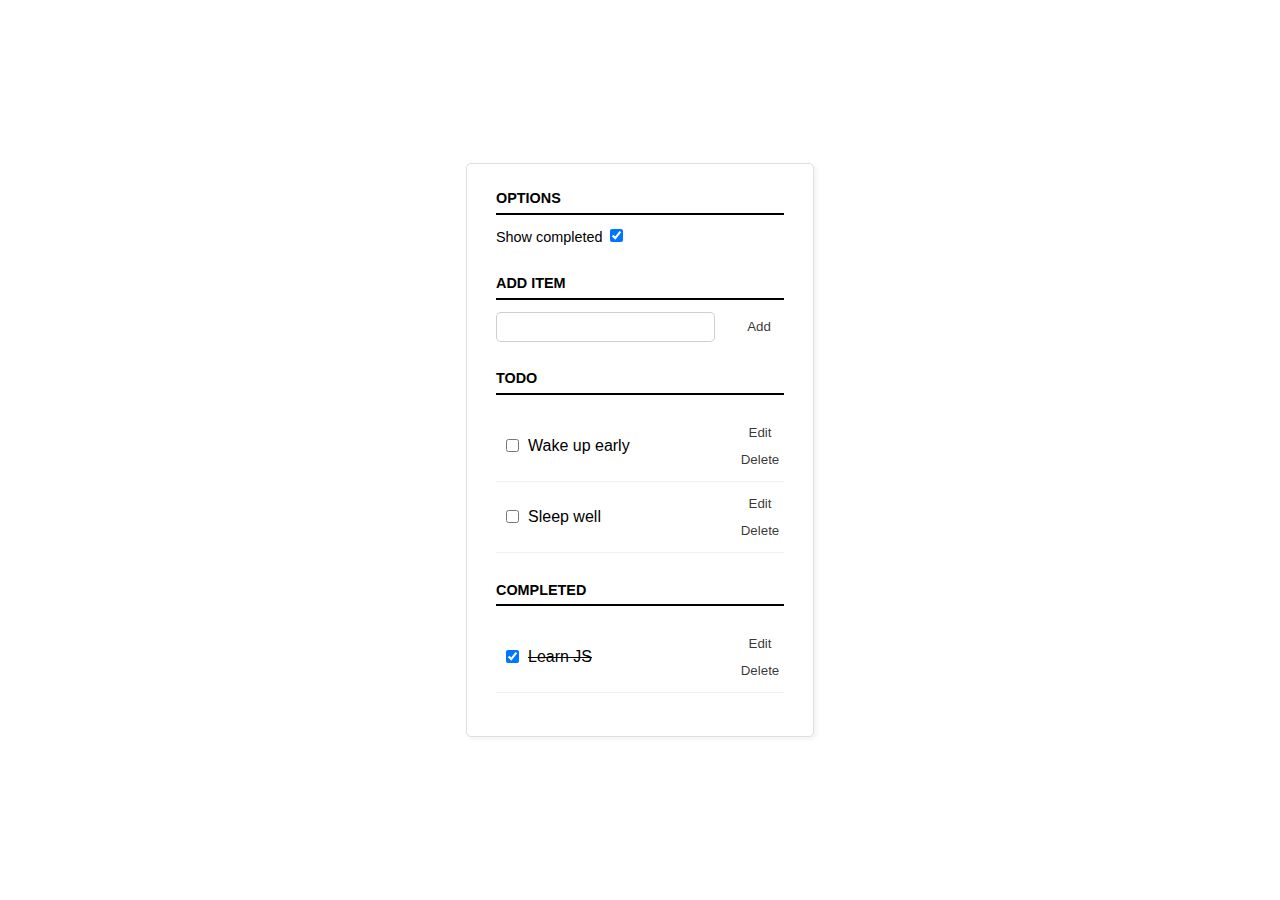
<file: index.html>
<!DOCTYPE html>
<html lang="en">
<head>
    <title>Todo State</title>
    <meta charset="UTF-8" />
    <script defer src="main.js"></script>
    <link rel="stylesheet" href="styles.css"/>
</head>

<body>
<main>
    <section class="options-section">
        <h2 class="title">OPTIONS</h2>
        <label>
            Show completed
            <input class="show-completed-checkbox" type="checkbox" checked />
        </label>
    </section>
    <section class="add-todo-section">
        <h2 class="title">ADD ITEM</h2>
        <form class="add-item">
            <label>
                <input
                        class="text-input"
                        type="text"
                        name="text"
                        required
                        minlength="3"
                />
            </label>
            <button type="submit">Add</button>
        </form>
    </section>
    <section class="todo-section">
        <h2 class="title">TODO</h2>
        <ul class="todo-list"></ul>
    </section>
    <section class="completed-section">
        <h2 class="title">COMPLETED</h2>
        <ul class="completed-list"></ul>
    </section>
</main>
</body>
</html>
</file>
<file: styles.css>
body {
    margin: 0;
    font-family: sans-serif;

    height: 100vh;

    display: grid;
    place-items: center;
}

main {
    width: 18rem;

    border: solid 1px #00000020;
    border-radius: 5px;
    padding: 0.9rem 1.8rem;
    box-shadow: 2px 2px 5px 0 #00000010;
}

section {
    margin-bottom: 1.8rem;
}

label {
    font-size: 0.9rem;
}

section .title {
    font-size: 0.9rem;
    border-bottom: solid 2px black;
    padding-bottom: 0.4rem;
}

button {
    border: none;
    background: none;
    color: #000000cc;
}

form.add-item {
    display: grid;
    grid-template-columns: 1fr 50px;
}

form .text-input {
    border: solid 1px #00000030;
    border-radius: 5px;
    padding: 5px;
    font-size: 1rem;
}

ul {
    list-style: none;
    padding: 0;
}

.todo {
    display: grid;
    grid-template-columns: 2rem 1fr 3rem;

    padding: 10px 0;
    border-bottom: solid 1px #00000010;
}

.todo.completed .text {
    text-decoration: line-through;
}

.todo .button-section {
    display: grid;
    grid-template-rows: 1fr 1fr;
    grid-gap: 3px;
}

.todo .completed-section,
.todo .button-section {
    display: grid;
    place-content: center;
}
</file>
